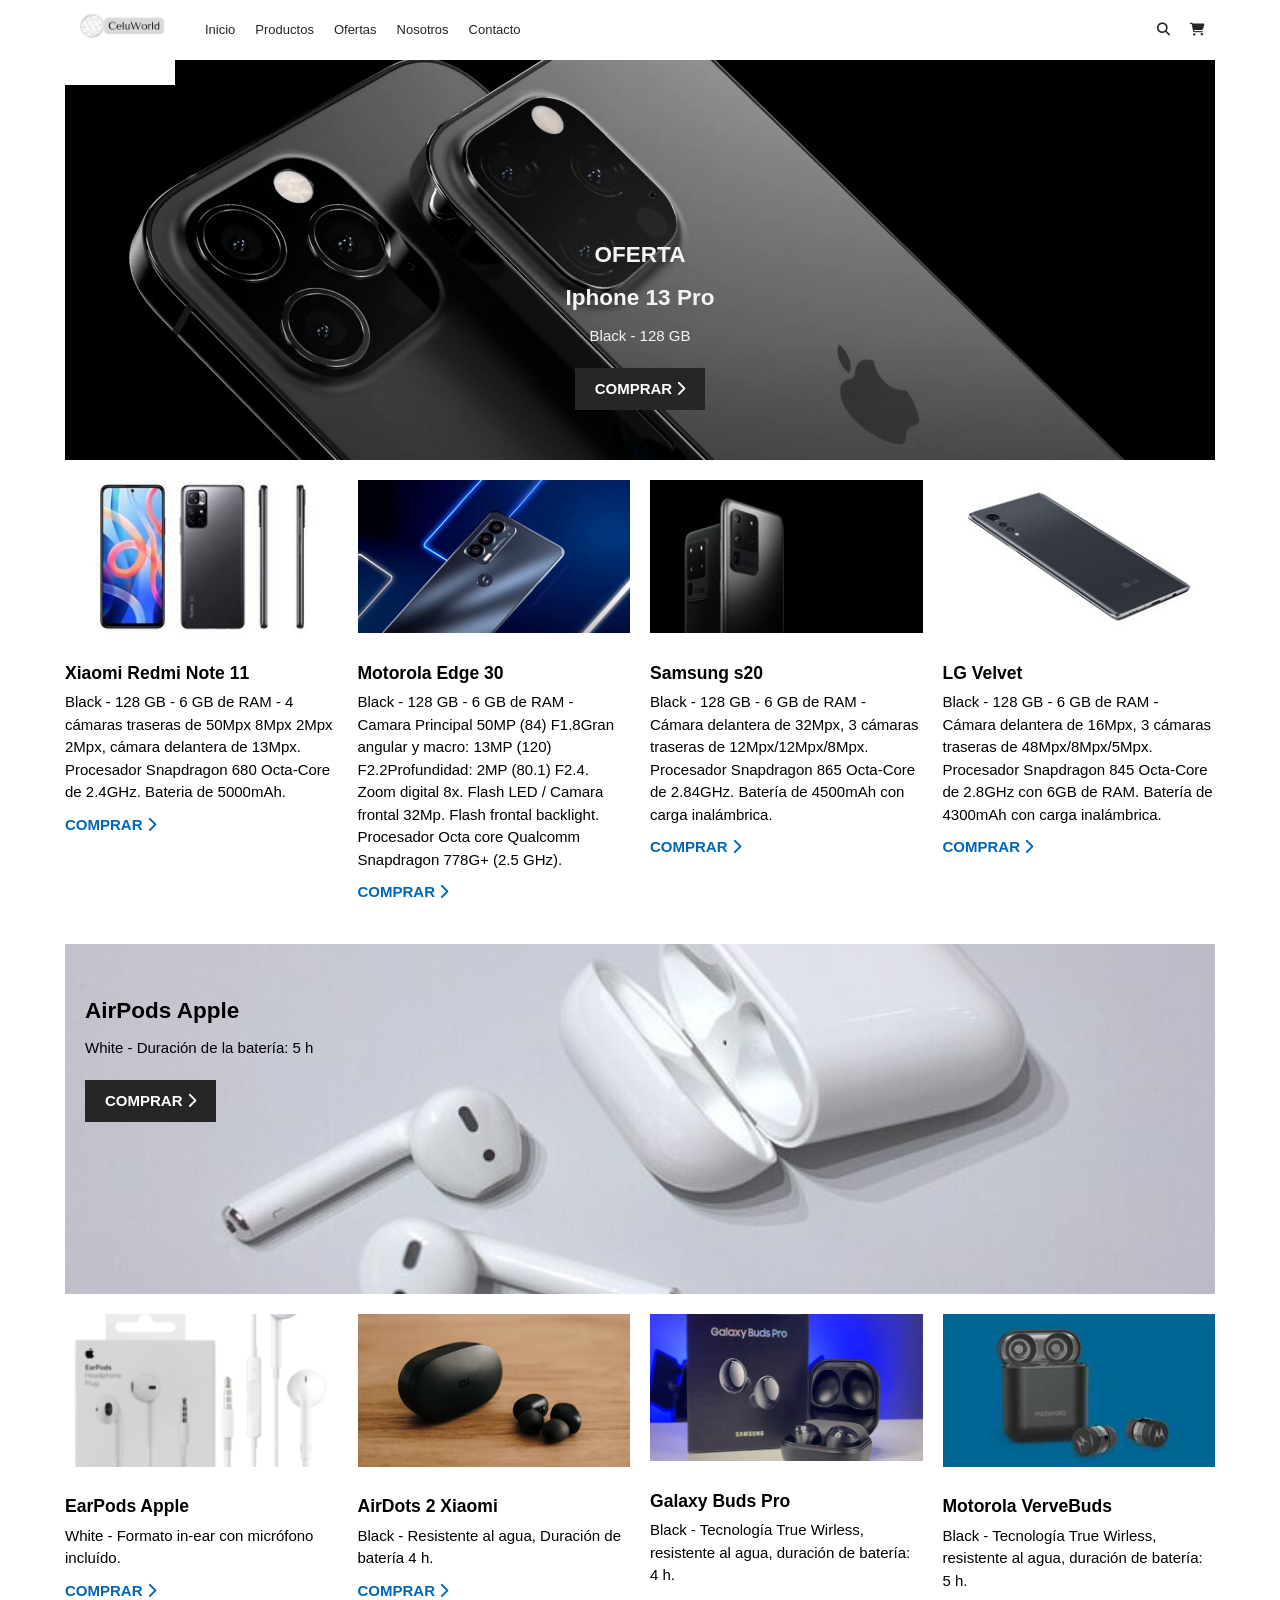
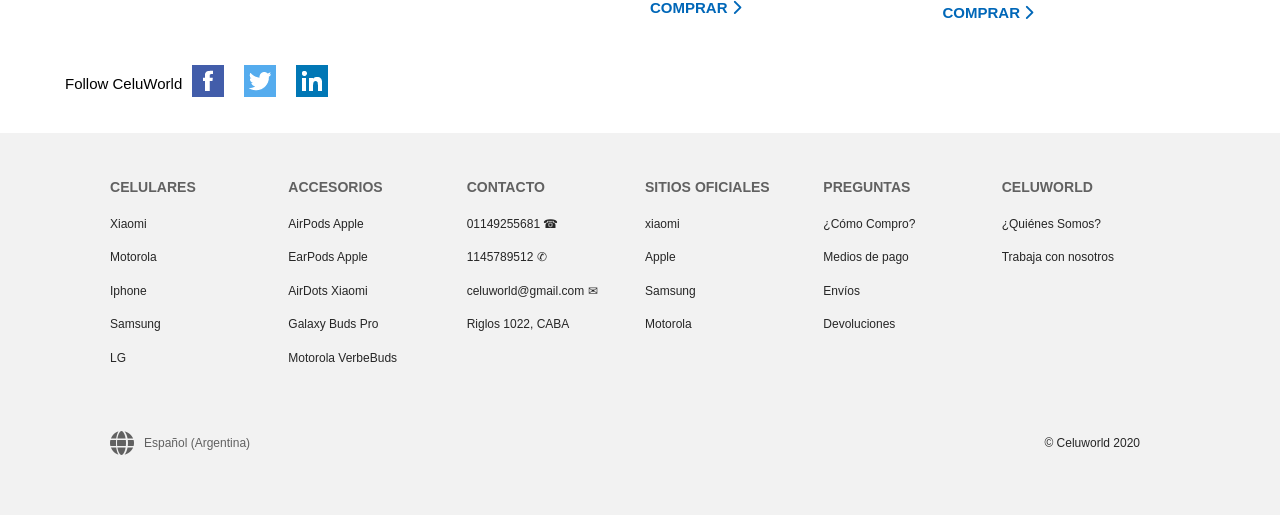
<file: index.html>
<!DOCTYPE html>
<html lang="en">
<head>
    <meta charset="UTF-8">
    <meta http-equiv="X-UA-Compatible" content="IE=edge">
    <meta name="viewport" content="width=device-width, initial-scale=1.0">
    <link rel="icon" href="images/favicon.ico">
    <meta name="description" content="CeluWord es una empresa dedicada a la venta de dispositivos móbiles">
    <meta name="keywords" content="celular, móvil, xiaomi, iphone, teléfono, motorola">
    <link rel="stylesheet" href="https://cdnjs.cloudflare.com/ajax/libs/font-awesome/6.1.1/css/all.min.css" integrity="sha512-KfkfwYDsLkIlwQp6LFnl8zNdLGxu9YAA1QvwINks4PhcElQSvqcyVLLD9aMhXd13uQjoXtEKNosOWaZqXgel0g==" crossorigin="anonymous" referrerpolicy="no-referrer" />
    <link rel="stylesheet" href="style.css">
    <title>CeluWorld</title>
</head>
<body>
    <div class="menu-btn">
        <i class="fas fa-bars fa-2x"></i>
    </div>

    <div class="container">
        <!-- Nav  -->
        <nav class="main-nav">
            <img src="images/logo.png" alt="Microsoft" class="logo">

            <ul class="main-menu">
                <li><a href="#">Inicio</a></li>
                <li><a href="#">Productos</a></li>
                <li><a href="#">Ofertas</a></li>
                <li><a href="#">Nosotros</a></li>
                <li><a href="#">Contacto</a></li>                
            </ul>

            <ul class="right-menu">
                <li><a href="#"><i class="fas fa-search"></i></a></li>
                <li><a href="#"><i class="fas fa-shopping-cart"></i></a></li>
            </ul>
        </nav>

        <!-- Showcase -->
        <header class="showcase">
            <h2>OFERTA</h2>
            <h2>Iphone 13 Pro</h2>
            <p>
                Black - 128 GB
            </p>
            <a href="#" class="btn">
                COMPRAR <i class="fas fa-chevron-right"></i>
            </a>
        </header>

        <!-- Home cards 1 -->
        <section class="home-cards">
            <div>
                <img src="images/card1.jpg" alt="">
                <h3>Xiaomi Redmi Note 11</h3>
                <p>
                    Black - 128 GB - 6 GB de RAM   -
                    4 cámaras traseras de 50Mpx 8Mpx 2Mpx 2Mpx, cámara delantera de 13Mpx. 
                    Procesador Snapdragon 680 Octa-Core de 2.4GHz.
                    Bateria de 5000mAh.
                </p>
                <a href="#">COMPRAR <i class="fas fa-chevron-right"></i></a>
            </div>
            
            <div>
                <img src="images/card2.jpg" alt="">
                <h3>Motorola Edge 30</h3>
                <p>
                    Black - 128 GB - 6 GB de RAM -
                    Camara Principal 50MP (84) F1.8Gran angular y macro: 13MP (120) F2.2Profundidad: 2MP (80.1) F2.4.
                    Zoom digital 8x. Flash LED / Camara frontal 32Mp. 
                    Flash frontal backlight.
                    Procesador Octa core Qualcomm Snapdragon 778G+ (2.5 GHz).
                </p>
                <a href="#">COMPRAR <i class="fas fa-chevron-right"></i></a>
            </div>

            <div>
                <img src="images/card3.jpg" alt="">
                <h3>Samsung s20</h3>
                <p>
                    Black - 128 GB - 6 GB de RAM -
                    Cámara delantera de 32Mpx, 3 cámaras traseras de 12Mpx/12Mpx/8Mpx.
                    Procesador Snapdragon 865 Octa-Core de 2.84GHz.
                    Batería de 4500mAh con carga inalámbrica.
                </p>
                <a href="#">COMPRAR <i class="fas fa-chevron-right"></i></a>
            </div>

            <div>
                <img src="images/card4.jpg" alt="">
                <h3>LG Velvet</h3>
                <p>
                    Black - 128 GB - 6 GB de RAM -
                    Cámara delantera de 16Mpx, 3 cámaras traseras de 48Mpx/8Mpx/5Mpx.
                    Procesador Snapdragon 845 Octa-Core de 2.8GHz con 6GB de RAM.
                    Batería de 4300mAh con carga inalámbrica.
                </p>
                <a href="#">COMPRAR <i class="fas fa-chevron-right"></i></a>
            </div>
        </section>

        <!-- Xbox -->
        <section class="xbox">
            <div class="content">
                <h2>AirPods Apple</h2>
                <p>White - Duración de la batería: 5 h</p>
                <a href="#" class="btn">COMPRAR <i class="fas fa-chevron-right"></i></a>
            </div>
        </section>

        <!-- Home cards 2 -->
        <section class="home-cards">
            <div>
                <img src="images/card5.png" alt="">
                <h3>EarPods Apple</h3>
                <p>
                    White - Formato in-ear con micrófono incluído.
                </p>
                <a href="#">COMPRAR <i class="fas fa-chevron-right"></i></a>
            </div>
            
            <div>
                <img src="images/card6.jpg" alt="">
                <h3>AirDots 2 Xiaomi</h3>
                <p>
                    Black - Resistente al agua, Duración de batería 4 h.
                </p>
                <a href="#">COMPRAR <i class="fas fa-chevron-right"></i></a>
            </div>

            <div>
                <img src="images/card7.jpg" alt="">
                <h3>Galaxy Buds Pro</h3>
                <p>
                    Black - Tecnología True Wirless, resistente al agua, duración de batería: 4 h.
                </p>
                <a href="#">COMPRAR <i class="fas fa-chevron-right"></i></a>
            </div>

            <div>
                <img src="images/card8.jpg" alt="">
                <h3>Motorola VerveBuds</h3>
                <p>
                    Black - Tecnología True Wirless, resistente al agua, duración de batería: 5 h.
                </p>
                <a href="#">COMPRAR <i class="fas fa-chevron-right"></i></a>
            </div>
        </section>


        <!-- Follow -->
        <section class="follow">
            <p>Follow CeluWorld</p>
            <a href="https://facebook.com"><img src="images/social-fb.png" alt="facebook"></a>
            <a href="https://twitter.com"><img src="images/social-twitter.png" alt="twitter"></a>
            <a href="https://linkedin.com"><img src="images/social-linkedin.png" alt="linkedin"></a>
        </section>

    </div>

     <!-- Links -->
    <section class="links">
        <div class="links-inner">
            <ul>
                <li><h3>CELULARES</h3></li>
                <li><a href="#">Xiaomi</a></li>
                <li><a href="#">Motorola</a></li>
                <li><a href="#">Iphone</a></li>
                <li><a href="#">Samsung</a></li>
                <li><a href="#">LG</a></li>
            </ul>

            <ul>
                <li><h3>ACCESORIOS</h3></li>
                <li><a href="#">AirPods Apple</a></li>
                <li><a href="#">EarPods Apple</a></li>
                <li><a href="#">AirDots Xiaomi</a></li>
                <li><a href="#">Galaxy Buds Pro</a></li>
                <li><a href="#">Motorola VerbeBuds</a></li>
              </ul>

              <ul>
                <li><h3>CONTACTO</h3></li>
                <li><a href="#">01149255681 ☎</a></li>
                <li><a href="#">1145789512 ✆</a></li>
                <li><a href="#">celuworld@gmail.com ✉</a></li>
                <li><a href="#">Riglos 1022, CABA</a></li>
              </ul>

              <ul>
                <li><h3>SITIOS OFICIALES</h3></li>
                <li><a href="#">xiaomi</a></li>
                <li><a href="#">Apple</a></li>
                <li><a href="#">Samsung</a></li>
                <li><a href="#">Motorola</a></li>
              </ul>

              <ul>
                <li><h3>PREGUNTAS</h3></li>
                <li><a href="#">¿Cómo Compro?</a></li>
                <li><a href="#">Medios de pago</a></li>
                <li><a href="#">Envíos</a></li>
                <li><a href="#">Devoluciones</a></li>
              </ul>

              <ul>
                <li><h3>CELUWORLD</h3></li>
                <li><a href="#">¿Quiénes Somos? </a></li>
                <li><a href="#">Trabaja con nosotros</a></li>
              </ul>
        </div>
    </section>

    <!-- Footer -->
    <footer class="footer">
        <div class="footer-inner">
            <div><i class="fas fa-globe fa-2x"></i> Español (Argentina)</div>
            <ul>
                <li><a href="#">&copy; Celuworld 2020</a></li>
            </ul>
        </div>
    </footer>

    <script>
        document.querySelector('.menu-btn').addEventListener('click', () => document.querySelector('.main-menu').classList.toggle('show'));
    </script>
    <script src="./js/main.js"></script> 
</body>
</html>
</file>
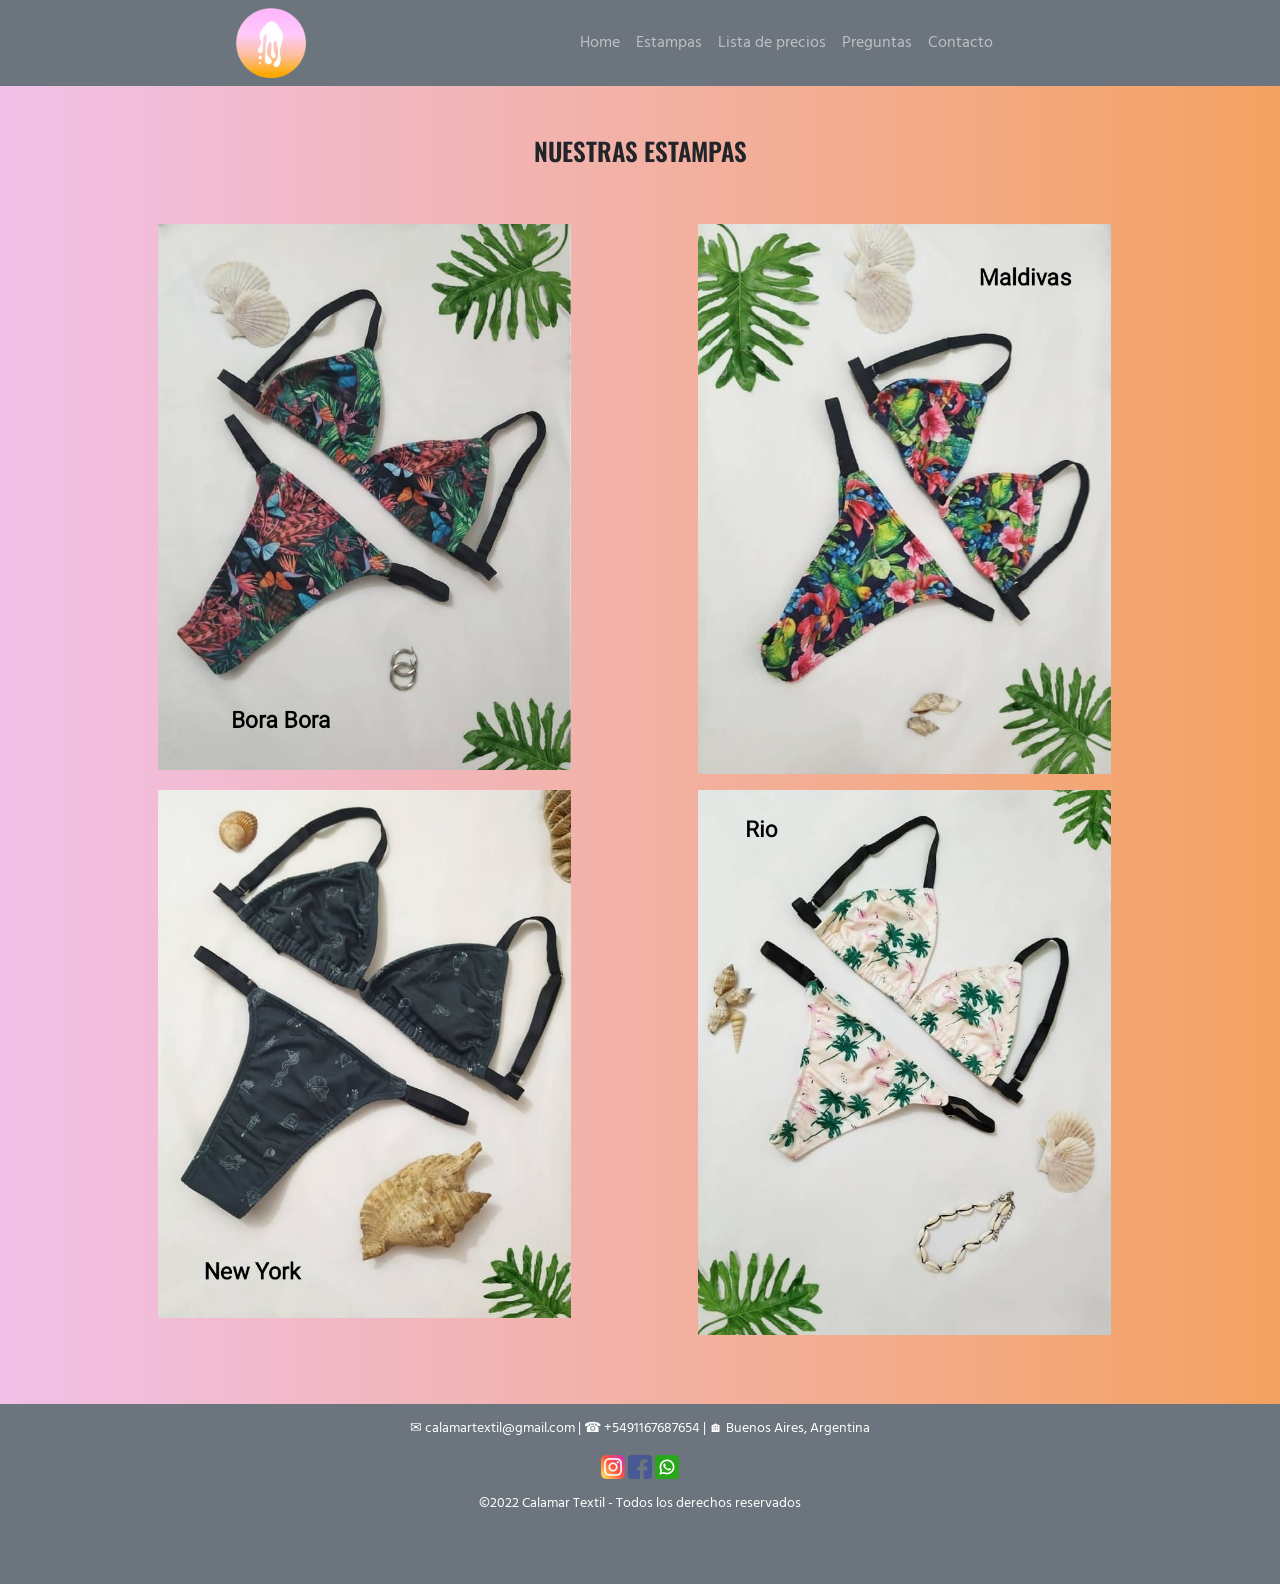
<file: estampas.html>
<!DOCTYPE html>
<html lang="en">

<head>
    <meta charset="UTF-8">
    <meta http-equiv="X-UA-Compatible" content="IE=edge">
    <meta name="viewport" content="width=device-width, initial-scale=1.0">
    <link rel="shortcut icon" href="./img/favicom.png" type="image/x-icon">
    <meta name="description" content="contamos con un catálogo de estampas para tu emprendimiento">
    <meta name="keywords" content="textil, estampado, emprendedor, diseño, telas, sublimación">
    <title>Nuestras estampas</title>
    <link href="https://cdn.jsdelivr.net/npm/bootstrap@5.1.3/dist/css/bootstrap.min.css" rel="stylesheet"
        integrity="sha384-1BmE4kWBq78iYhFldvKuhfTAU6auU8tT94WrHftjDbrCEXSU1oBoqyl2QvZ6jIW3" crossorigin="anonymous">
    <link rel="stylesheet" href="./css/style.css">
    <link rel="stylesheet" href="https://cdnjs.cloudflare.com/ajax/libs/animate.css/4.1.1/animate.min.css" />
</head>

<body>
    <header>
        <nav class="navbar navbar-expand-lg navbar-dark bg-secondary">
            <div class="container-fluid">
              <a href="./index.html"><img class="logo" src="./img/logo.png" alt="imagen de calamar" height="70px"></a>
              <button class="navbar-toggler" type="button" data-bs-toggle="collapse" data-bs-target="#navbarNavAltMarkup" aria-controls="navbarNavAltMarkup" aria-expanded="false" aria-label="Toggle navigation">
                <span class="navbar-toggler-icon"></span>
              </button>
              <div class="collapse navbar-collapse" id="navbarNavAltMarkup">
                <div class="navbar-nav">
                  <a class="nav-link" href="./index.html">Home</a>
                  <a class="nav-link" href="./estampas.html">Estampas</a>
                  <a class="nav-link" href="./lista-de-precios.html">Lista de precios</a>
                  <a class="nav-link" href="./preguntas.html">Preguntas</a>
                  <a class="nav-link" href="./contacto.html">Contacto</a>
                </div>
              </div>
            </div>
          </nav>
    </header>
    <main>
        <div class="container">
            <div class="título animate__animated animate__zoomIn">
                <h3>NUESTRAS ESTAMPAS</h3>
            </div>
            <div class="galería animate__animated animate__zoomIn row">
                <img class="estampa1 col-md-10" src="./img/borabora.jpg" alt="estampas1">
                <img class="estampa2 col-md-10" src="./img/maldivas.jpg" alt="estampas2">
                <img class="estampa3 col-md-10" src="./img/newyork.jpg" alt="estampas3">
                <img class="estampa4 col-md-10" src="./img/rio.jpg" alt="estampas4">
            </div>
        </div>
    </main>
    <footer>
        <section class="pie-página">
          <div class="contacto">
              <p>✉ calamartextil@gmail.com | ☎ +5491167687654 | 🏠︎ Buenos Aires, Argentina</p>
          </div>
              <div class="redes">
                  <a href="https://www.instagram.com">
                      <img class="insta" src="./img/instagramicon.png" alt="instagram">
                  </a>
                  <a href="https://www.facebook.com">
                      <img class="face" src="./img/facebookicon.png" alt="facebook">
                  </a>
                  <a href="https://www.web.whatsapp.com">
                      <img class="whats" src="./img/whatsappicon.png" alt="whatsapp">
                  </a>
              </div>
              <div class="copy">
                <p>&copy;2022 Calamar Textil - Todos los derechos reservados</p>
            </div>
          </section>
      </footer>
    <script src="./js/main.js"></script>  
    <script src="https://cdn.jsdelivr.net/npm/bootstrap@5.1.3/dist/js/bootstrap.bundle.min.js" integrity="sha384-ka7Sk0Gln4gmtz2MlQnikT1wXgYsOg+OMhuP+IlRH9sENBO0LRn5q+8nbTov4+1p" crossorigin="anonymous"></script>
</body>

</html>
</file>
<file: style.css>
*{
    box-sizing: border-box;
    margin: 0;
    padding: 0;
}

body{
    font-family: 'Segoe UI', Tahoma, Geneva, Verdana, sans-serif;
    background: #fff;
    color: #000;
    font-size: 15px;
    line-height: 1.5;
}

a{
    color: #262626;
    text-decoration: none;
}

ul{
    list-style: none;
}

.container{
    width: 90%;
    max-width: 1150px;
    margin: auto;
}

/* nav */
.main-nav{
    display: flex;
    align-items: center;
    justify-content: space-between;
    height: 60px;
    padding: 20px 0;
    font-size: 13px;
}

.main-nav .logo{
    width: 110px;
}

.main-nav ul{
    display: flex;
}

.main-nav ul li{
    padding: 0 10px;
}

.main-nav ul li a{
    padding-bottom: 2px;
}

.main-nav ul li a:hover{
    border-bottom: 2px solid #262626;
}

.main-nav ul.main-menu{
    flex: 1;
    margin-left: 20px;
}

.menu-btn{
    cursor: pointer;
    position: absolute;
    top: 20px;
    right: 30px;
    z-index: 2;
    display: none;
}

.btn{
    cursor: pointer;
    display: inline-block;
    border: 0;
    font-weight: bold;
    padding: 10px 20px;
    background: #262626;
    color: #fff;
    font-size: 15px;
}

.btn:hover{
    opacity: 0.9;
}

.dark{
    color: #fff;
}

.dark .btn{
    background: #f4f4f4;
    color: #333;
}

/* Showcase */
.showcase{
    width: 100%;
    height: 400px;
    background: url(images/showcase.jpg) no-repeat center center/cover;
    display: flex;
    flex-direction: column;
    align-items: center;
    justify-content: end;
    padding-bottom: 50px;
    margin-bottom: 20px;
    color: #f4f4f4;
}

.showcase h2, .showcase p{
    margin-bottom: 10px;
}

.showcase .btn{
    margin-top: 10px;
}

/* Home cards */
.home-cards{
    display: grid;
    grid-template-columns: repeat(4, 1fr);
    grid-gap: 20px;
    margin-bottom: 40px;
}

.home-cards img{
    width: 100%;
    margin-bottom: 20px;
}

.home-cards h3{
    margin-bottom: 5px;
}

.home-cards a{
    display: inline-block;
    padding-top: 10px;
    color: #0067b8;
    text-transform: uppercase;
    font-weight: bold;
}

.home-cards a:hover i{
    margin-left: 10px;
}

/* Xbox */
.xbox{
    height: 350px;
    width: 100%;
    background: url(images/xbox.jpg) no-repeat center center/cover;
    margin-bottom: 20px;
}

.xbox .content{
    width: 40%;
    padding: 50px 0 0 20px;
}

.xbox p, .carbon p{
    margin: 10px 0 20px;
}


/* Follow */

.follow{
    display: flex;
    align-items: center;
    justify-content: flex-start;
    margin: 30px 0 30px;
}

.follow *{
    margin-right: 10px;
}

/* Links */
.links{
    background: #f2f2f2;
    color: #616161;
    font-size: 12px;
    padding: 35px 0;
}

.links-inner{
    max-width: 1100px;
    margin: 0 auto;
    padding: 0 20px;
    display: grid;
    grid-template-columns: repeat(6, 1fr);
    grid-gap: 10px;
    align-items: flex-start;
    justify-content: center;
}

.links li{
    line-height: 2.8;
}

/* Footer */
.footer{
    background: #f2f2f2;
    color: #616161;
    font-size: 12px;
    padding: 20px 0;
}

.footer-inner{
    max-width: 1100px;
    margin: 0 auto;
    padding: 0 20px 0 20px;
    display: flex;
    align-items: center;
    justify-content: space-between;
}

.footer div{
    margin-bottom: 20px;
    display: flex;
    align-items: center;
}

.footer div i{
    margin-right: 10px;
}

.footer ul{
    display: flex;
    flex-wrap: wrap;
}

.footer li{
    margin-right: 30px;
    margin-bottom: 20px;
}

@media(max-width: 800px){
    .menu-btn{
        display: block;
        margin-right: 8px;
    }

    .menu-btn:hover{
        opacity: 0.5;
    }

    .main-nav ul.right-menu{
        margin-right: 50px;
    }

    .main-nav ul.main-menu{
        display: block;
        position: absolute;
        top: 0;
        left: 0;
        background: #f2f2f2;
        width: 50%;
        height: 100%;
        border-right: #ccc 1px solid;
        opacity: 0.9;
        padding: 30px;
        transform: translateX(-500px);
        transition: transform 0.5s ease-in-out;
    }

    .main-nav ul.main-menu li{
        padding: 10px;
        border-bottom: #ccc solid 1px;
        font-size: 14px;
    }

    .main-nav ul.main-menu li:last-child{
        border-bottom: 0;
    }

    .main-nav ul.main-menu.show{
        transform: translateX(-20px);
    }

    .home-cards{
        grid-template-columns: repeat(2, 1fr);
    }

    .xbox .content p{
        display: none;
    }

    .xbox .content h2{
        margin-bottom: 20px;
    } 

    .carbon .content{
        width: 85%;
    }

    .links .links-inner{
        grid-template-columns: repeat(3, 1fr);
    }

    .footer ul{
        margin-left: 40px;
    }
}

@media(max-width:500px){
    .menu-btn{
        margin-right: 0;
        transform: translateX(5px);
    }

    .home-cards{
        grid-template-columns: 1fr;
    }

    .links .links-inner{
        grid-template-columns: 1fr;
    }

    .links .links-inner ul{
        margin-bottom: 20px;
    }
}
</file>
<file: css/style.css>
@import url('https://fonts.googleapis.com/css2?family=Oswald:wght@600&display=swap');
@import url('https://fonts.googleapis.com/css2?family=Hind:wght@300&display=swap');

*,
*::before,
*::after {
  margin: 0;
  padding: 0;
  box-sizing: border-box;
  font-family: 'Hind', sans-serif;
}

body {
  min-height: 100vh;
  background-image: linear-gradient(to left, #f4a261, #f1c0e8);
}

h1 {
  font-size: 40px;
  font-weight: 600;
  padding-top: 1em;
  font-family: 'Oswald';
}

h2 {
  font-size: 35px;
  color: white;
  padding-left: 1em;
  font-weight: 600;
  font-family: 'Oswald';
}

h3 {
  font-size: 25px;
  font-weight: 600;
  padding: 2em;
  text-align: center;
  font-family: 'Oswald';
}

h4 {
  font-size: 20px;
  font-weight: 600;
  text-align: center;
  color: white;
  padding-bottom: 1em;
  font-family: 'Oswald';
}

img {
  max-width: 100%;
}

a:link,
a:visited,
a:active {
  text-decoration: none;
}

footer {
  color: white;
  background-color: #6C757D;
  height: 20vh;
  font-size: 14px;
  margin-bottom: 0em;
}

.img-fluid {
  max-width: 400px;
   padding: 2em;
}

.navbar-collapse {
  justify-content: center;
}

.logo {
  padding-left: 14em;
}

.pie-página {
  display: flex;
  flex-wrap: wrap;
  flex-direction: column;
  align-items: center;
  font-family: 'Hind';
}

.copy {
  margin-top: 1em;
}

.contacto {
  margin-top: 1em;
}

.redes .insta:hover,
.redes .face:hover,
.redes .whats:hover {
  transform: scale(1.2);
}

.cotizador {
  margin-bottom: 4em;
}

@media screen and (max-width: 576px) {
  .btn {
    font-size: 10px;
  }

  footer {
    font-size: 10px;
  }

  .pie-página {
    display: flex;
    flex-wrap: wrap;
    flex-direction: column;
    align-items: center;
  }

}

.texto {
  padding: 2em;
  padding-left: 15em;
  padding-right: 13em;
  font-family: 'Hind';
}

.contenido {
  display: flex;
  flex-direction: column;
  align-items: center;
}

.contenido .texto {
  padding: 2em;
  padding-left: 15em;
  padding-right: 13em;
}

.contenido .embed-responsive-item {
  margin-bottom: 10em;
  margin-top: 4em;
}

@media screen and (max-width: 576px) {
  h1 {
    font-size: 25px;
  }

  h2 {
    font-size: 20px;
  }

  footer {
    font-size: 10px;
  }

  .texto {
    font-size: 10px;
  }
}

.galería {
  display: grid;
  grid-template-columns: repeat(2, 1fr);
  grid-template-rows: repeat(2, 1fr);
  gap: 1em;
  margin-left: 4em;
  margin-bottom: 4rem;
}

.galería .estampa1:hover,
.galería .estampa2:hover,
.galería .estampa3:hover,
.galería .estampa4:hover {
  transform: scale(1.2);
}

@media screen and (max-width: 576px) {
  h3 {
    font-size: 18px;
  }

  .galería {
    grid-template-columns: 1fr;
    grid-template-rows: repeat(4, 1fr);
    padding: 1em;
    margin-left: 1em;
  }
}

.tabla {
  margin-bottom: 4em;
}

@media screen and (max-width: 576px) {
  h4 {
    font-size: 16px;
  }
}
</file>
